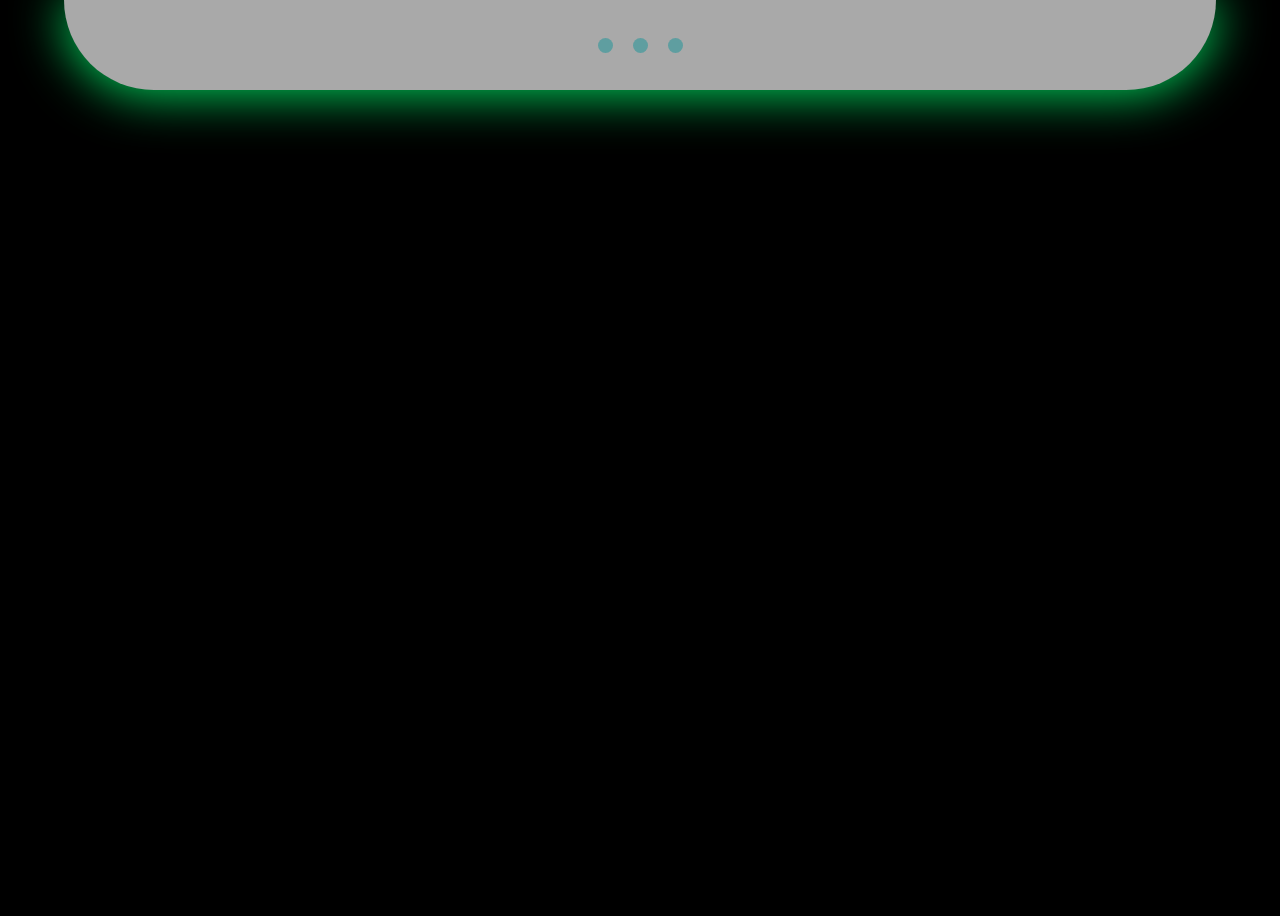
<file: animation/index.html>
<!DOCTYPE html>
<html lang="en">
<head>
    <meta charset="UTF-8">
    <meta name="viewport" content="width=device-width, initial-scale=1.0">
    <link rel="stylesheet" href="style.css">
    <title>Document</title>
</head>
<body>
    <header>
        <nav>
            <a href="#clock">
                <div class="reference" id="reference-clock"></div>
            </a>
            <a href="#digital-clock">
                <div class="reference"></div>
            </a>
            <a href="#other">
                <div class="reference"></div>
            </a>
        </nav>
    </header>
    <div class="wrapper" id="clock">
        <div class="clock">
            <div class="clock-hand clock-second"></div>
            <div class="clock-hand clock-minute"></div>
            <div class="clock-hand clock-hour">
                <div class="clock-center"></div>
            </div>
        </div>
    </div>
    <div class="wrapper" id="digital-clock">
        <div class="digital-clock">
            <div class="numbers"><div class="digital-hour-d">000001111122</div></div>
            <div class="numbers"><div class="digital-hour-ed">012345678901234567890123</div></div>
            <div class="numbers digital-split">:</div>
            <div class="numbers"><div class="digital-minute-d">012345</div></div>
            <div class="numbers"><div class="digital-minute-ed">0123456789</div></div>
            <div class="numbers digital-split">:</div>
            <div class="numbers"><div class="digital-second-d">012345</div></div>
            <div class="numbers"><div class="digital-second-ed">0123456789</div></div>
        </div>
    </div>
    <div class="wrapper" id="other">
        <div id="obj1"></div>
        <div class="control">
            <div class="animation-start" id="start-jump"></div>
            <div class="animation-start" id="start-jump-circle"></div>
        </div>
    </div>
</body>
</html>
</file>
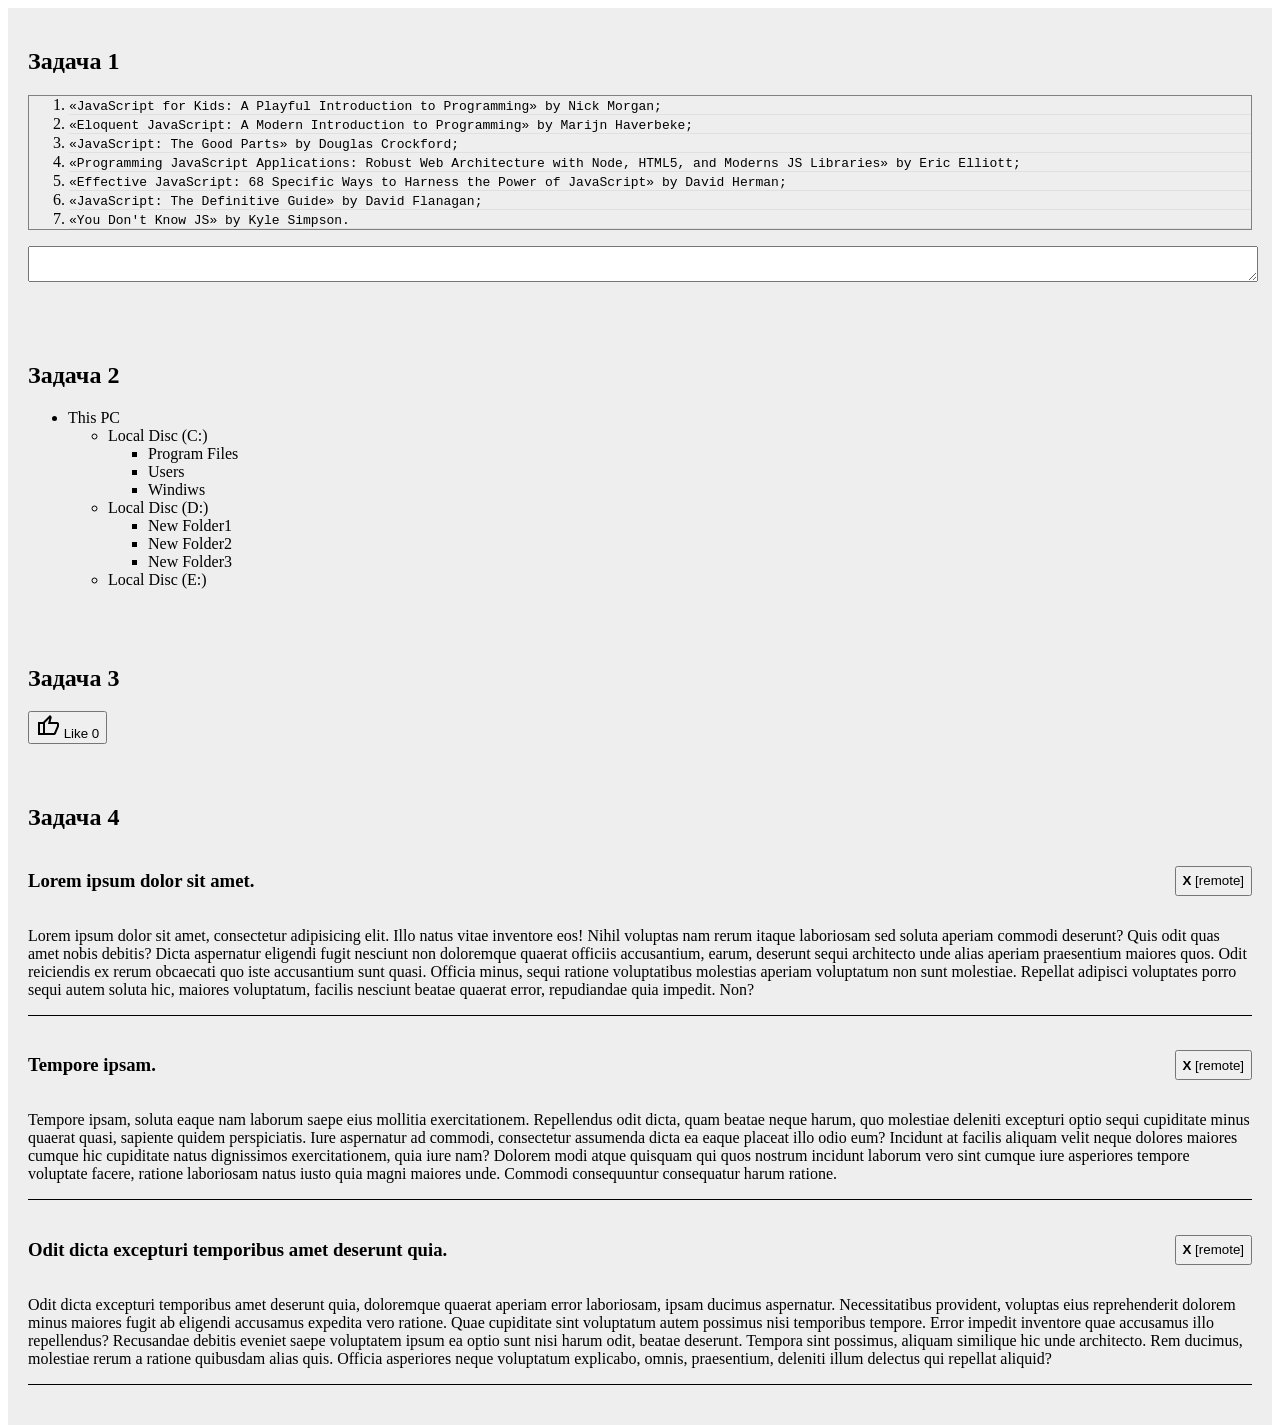
<file: event/index.html>
<!DOCTYPE html>
<html lang="en">
<head>
    <meta charset="UTF-8">
    <meta name="viewport" content="width=device-width, initial-scale=1.0">
    <link rel="stylesheet" href="style.css">
    <link rel="stylesheet" href="https://fonts.googleapis.com/css2?family=Material+Symbols+Outlined:opsz,wght,FILL,GRAD@24,400,0,0&icon_names=thumb_up" />
    <title>Event</title>
</head>
<body>
    <div id="menu">
        <p id="menu-add">Добавить элемент</p>
        <p id="menu-addChild">Добавить дочерний элемент</p>
        <p id="menu-rename">Переименовать</p>
        <p id="menu-del">Удалить элемент (и вложения)</p>
    </div>
    <section class="task1">
        <h2>Задача 1</h2>
        <ol id="listBooks">
            <li><p>«JavaScript for Kids: A Playful Introduction to Programming» by Nick Morgan;</p></li>
            <li><p>«Eloquent JavaScript: A Modern Introduction to Programming» by Marijn Haverbeke;</p></li>
            <li><p>«JavaScript: The Good Parts» by Douglas Crockford;</p></li>
            <li><p>«Programming JavaScript Applications: Robust Web Architecture with Node, HTML5, and Moderns JS Libraries» by Eric Elliott;</p></li>
            <li><p>«Effective JavaScript: 68 Specific Ways to Harness the Power of JavaScript» by David Herman;</p></li>
            <li><p>«JavaScript: The Definitive Guide» by David Flanagan;</p></li>
            <li><p>«You Don't Know JS» by Kyle Simpson.</p></li>
        </ol>
        <textarea></textarea>
        <p></p>
    </section>

    <section class="task2">
        <h2>Задача 2</h2>
        <ul id="tree">
            <li><span>This PC</span>
                <ul>
                    <li><span>Local Disc (C:)</span>
                        <ul>
                            <li><span>Program Files</span></li>
                            <li><span>Users</span></li>
                            <li><span>Windiws</span></li>
                        </ul>
                    </li>
                    <li><span>Local Disc (D:)</span>
                        <ul>
                            <li><span>New Folder1</span></li>
                            <li><span>New Folder2</span></li>
                            <li><span>New Folder3</span></li>
                        </ul>
                    </li>
                    <li><span>Local Disc (E:)</span></li>
                </ul>
            </li>
        </ul>
    </section>

    <section class="task3">
        <h2>Задача 3</h2>
        <button>
            <span class="material-symbols-outlined">
                thumb_up
            </span>
            <span id="task3-button-text"></span>
        </button>
    </section>

    <section class="task4">
        <h2>Задача 4</h2>
        <div class="task4-container">
            <div class="task4-container-top">
                <h3 class="task4-conteiner-top-header">Lorem ipsum dolor sit amet.</h3>
                <button class="task4-conteiner-top-button"><span>X </span>[remote]</button>
            </div>
            <p class="task4-container-bottom">Lorem ipsum dolor sit amet, consectetur adipisicing elit. Illo natus vitae inventore eos! Nihil voluptas nam rerum itaque laboriosam sed soluta aperiam commodi deserunt? Quis odit quas amet nobis debitis?
            Dicta aspernatur eligendi fugit nesciunt non doloremque quaerat officiis accusantium, earum, deserunt sequi architecto unde alias aperiam praesentium maiores quos. Odit reiciendis ex rerum obcaecati quo iste accusantium sunt quasi.
            Officia minus, sequi ratione voluptatibus molestias aperiam voluptatum non sunt molestiae. Repellat adipisci voluptates porro sequi autem soluta hic, maiores voluptatum, facilis nesciunt beatae quaerat error, repudiandae quia impedit. Non?</p>
        </div>

        <div class="task4-container">
            <div class="task4-container-top">
                <h3 class="task4-conteiner-top-header">Tempore ipsam.</h3>
                <button class="task4-conteiner-top-button"><span>X </span>[remote]</button>
            </div>
            <p class="task4-container-bottom">Tempore ipsam, soluta eaque nam laborum saepe eius mollitia exercitationem. Repellendus odit dicta, quam beatae neque harum, quo molestiae deleniti excepturi optio sequi cupiditate minus quaerat quasi, sapiente quidem perspiciatis.
            Iure aspernatur ad commodi, consectetur assumenda dicta ea eaque placeat illo odio eum? Incidunt at facilis aliquam velit neque dolores maiores cumque hic cupiditate natus dignissimos exercitationem, quia iure nam?
            Dolorem modi atque quisquam qui quos nostrum incidunt laborum vero sint cumque iure asperiores tempore voluptate facere, ratione laboriosam natus iusto quia magni maiores unde. Commodi consequuntur consequatur harum ratione.</p>
        </div>

        <div class="task4-container">
            <div class="task4-container-top">
                <h3 class="task4-conteiner-top-header">Odit dicta excepturi temporibus amet deserunt quia.</h3>
                <button class="task4-conteiner-top-button"><span>X </span>[remote]</button>
            </div>
            <p class="task4-container-bottom">Odit dicta excepturi temporibus amet deserunt quia, doloremque quaerat aperiam error laboriosam, ipsam ducimus aspernatur. Necessitatibus provident, voluptas eius reprehenderit dolorem minus maiores fugit ab eligendi accusamus expedita vero ratione.
            Quae cupiditate sint voluptatum autem possimus nisi temporibus tempore. Error impedit inventore quae accusamus illo repellendus? Recusandae debitis eveniet saepe voluptatem ipsum ea optio sunt nisi harum odit, beatae deserunt.
            Tempora sint possimus, aliquam similique hic unde architecto. Rem ducimus, molestiae rerum a ratione quibusdam alias quis. Officia asperiores neque voluptatum explicabo, omnis, praesentium, deleniti illum delectus qui repellat aliquid?</p>
        </div>

    </section>
    <script src="script.js"></script>
</body>
</html>
</file>
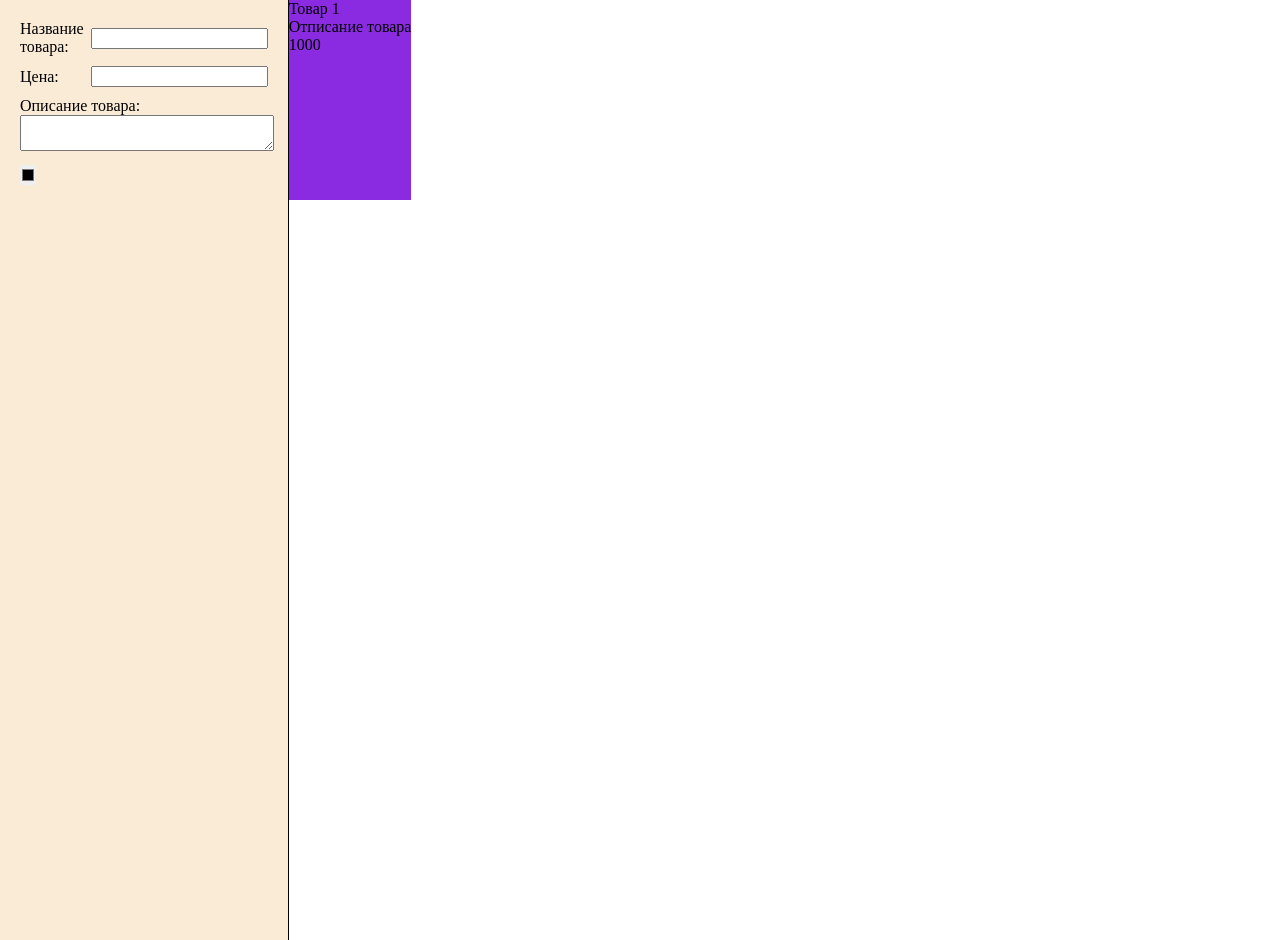
<file: events/index.html>
<!DOCTYPE html>
<html lang="en">
<head>
    <meta charset="UTF-8">
    <meta name="viewport" content="width=device-width, initial-scale=1.0">
    <title>Events</title>
    <link rel="stylesheet" href="style.css">
</head>
<body>
    <form class="controlPanel" id="form">
        <div class="controlPanel-conteinerName">
            <label for="name">Название товара:</label>
            <input type="text" id="name" required>
        </div>
        <div class="controlPanel-conteinerPrice">
            <label for="price">Цена:</label>
            <input type="text" id="price" required>
        </div>
        <div class="controlPanel-conteinerDescription">
            <label for="description">Описание товара:</label>
            <textarea id="description" required></textarea>
        </div>
        <div class="controlPanel-colorPanel">
            <div id="colorSaved" class="controlPanel-colorPanel-saveConteiner"></div>
            <input type="color" id="color">
        </div>
    </form>

    <div class="show">
        <div class="show-card">
            <div class="show-card-img"></div>
            <div class="show-card-name">Товар 1</div>
            <div class="show-card-descript">Отписание товара</div>
            <div class="show-card-descript">1000</div>
        </div>
    </div>

    <script src="script.js"></script>
</body>
</html>
</file>
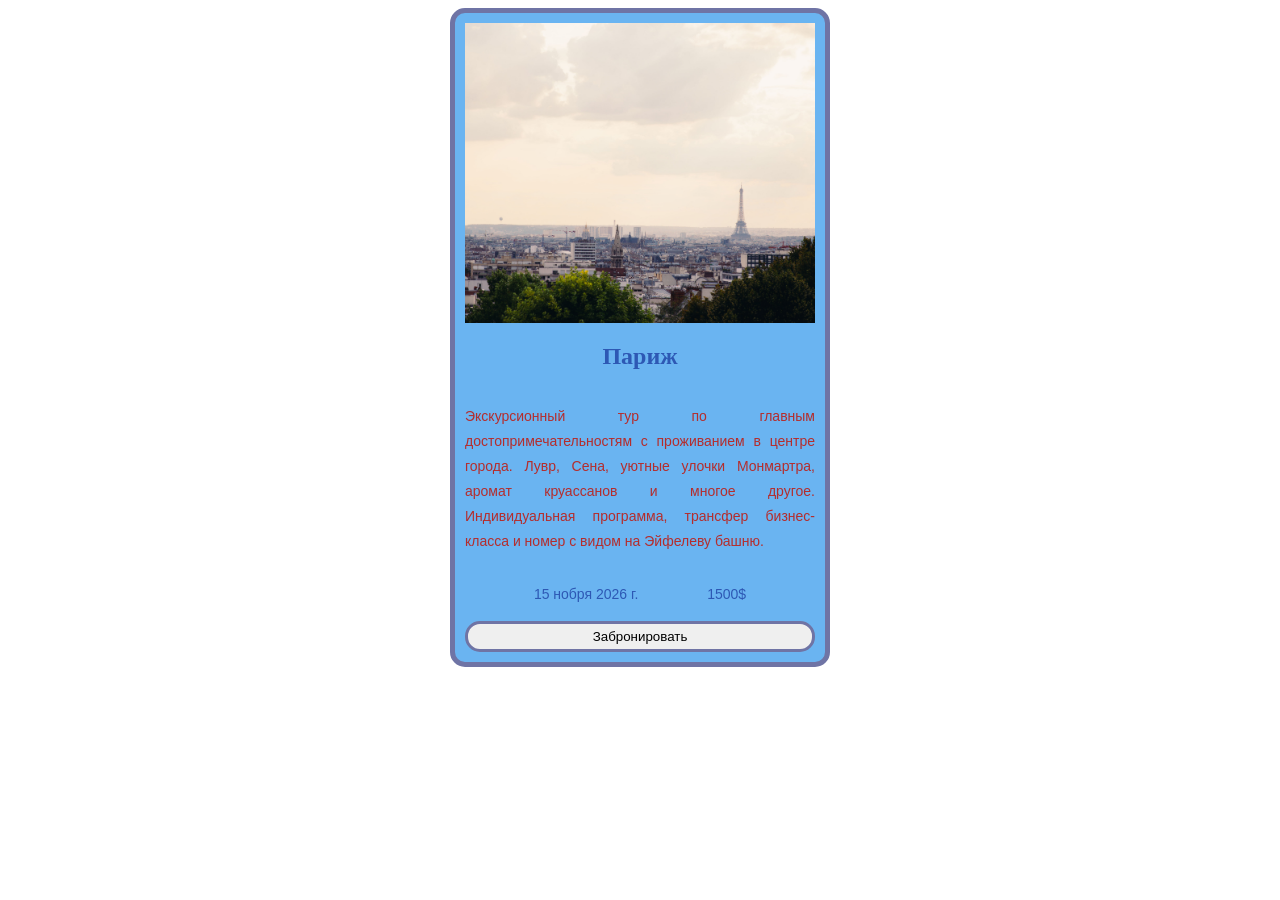
<file: formatirovanie/index.html>
<!DOCTYPE html>
<html lang="en">
<head>
    <meta charset="UTF-8">
    <meta name="viewport" content="width=device-width, initial-scale=1.0">
    <title>Document</title>
    <link rel="stylesheet" href="style.css">
</head>
<body>
    <div class="card">
        <div class="card-top"></div>
        <div class="card-bottom">
            <h2>Париж</h2>
            <p class="card-text">Экскурсионный тур по главным достопримечательностям с проживанием в центре города. Лувр, Сена, уютные улочки Монмартра, аромат круассанов и многое другое. Индивидуальная программа, трансфер бизнес-класса и номер с видом на Эйфелеву башню.</p>
            <div class="card-date-price">
                <p class="card-date">15 нобря 2026 г.</p>
                <p class="card-price">1500$</p>
            </div>
            <button>Забронировать</button>
        </div>
    </div>
</body>
</html>
</file>
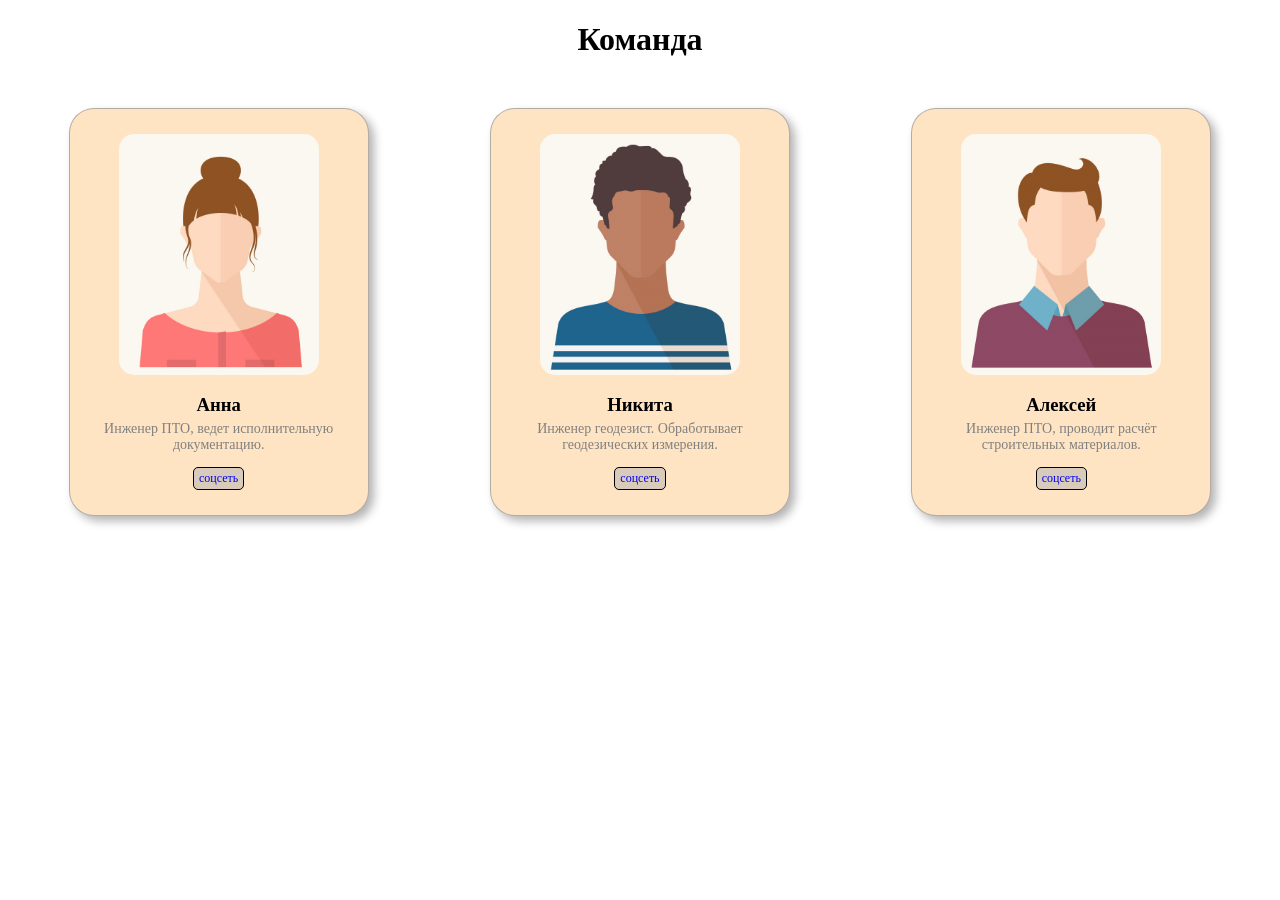
<file: html_css/index.html>
<!DOCTYPE html>
<html lang="en">
<head>
    <meta charset="UTF-8">
    <meta name="viewport" content="width=device-width, initial-scale=1.0">
    <link rel="stylesheet" type="text/css" href="style.css">
    <title>Команда</title>
</head>
<body>
    <h1>Команда</h1>
        <div id="main_div">        
            <div class="user_card">
                <img src="img1.png">
                <h3>Анна</h3>
                <p>Инженер ПТО, ведет исполнительную документацию.</p>
                <a href="https://github.com/Aleksei-Nika">соцсеть</a>
            </div>
            <div class="user_card">
                <img src="img2.png">
                <h3>Никита</h3>
                <p>Инженер геодезист. Обработывает геодезических измерения.</p>
                <a href="https://github.com/Aleksei-Nika">соцсеть</a>
            </div>
            <div class="user_card">
                <img src="img3.png">
                <h3>Алексей</h3>
                <p>Инженер ПТО, проводит расчёт строительных материалов.</p>
                <a href="https://github.com/Aleksei-Nika">соцсеть</a>
            </div>
        </div>    
</body>
</html>
</file>
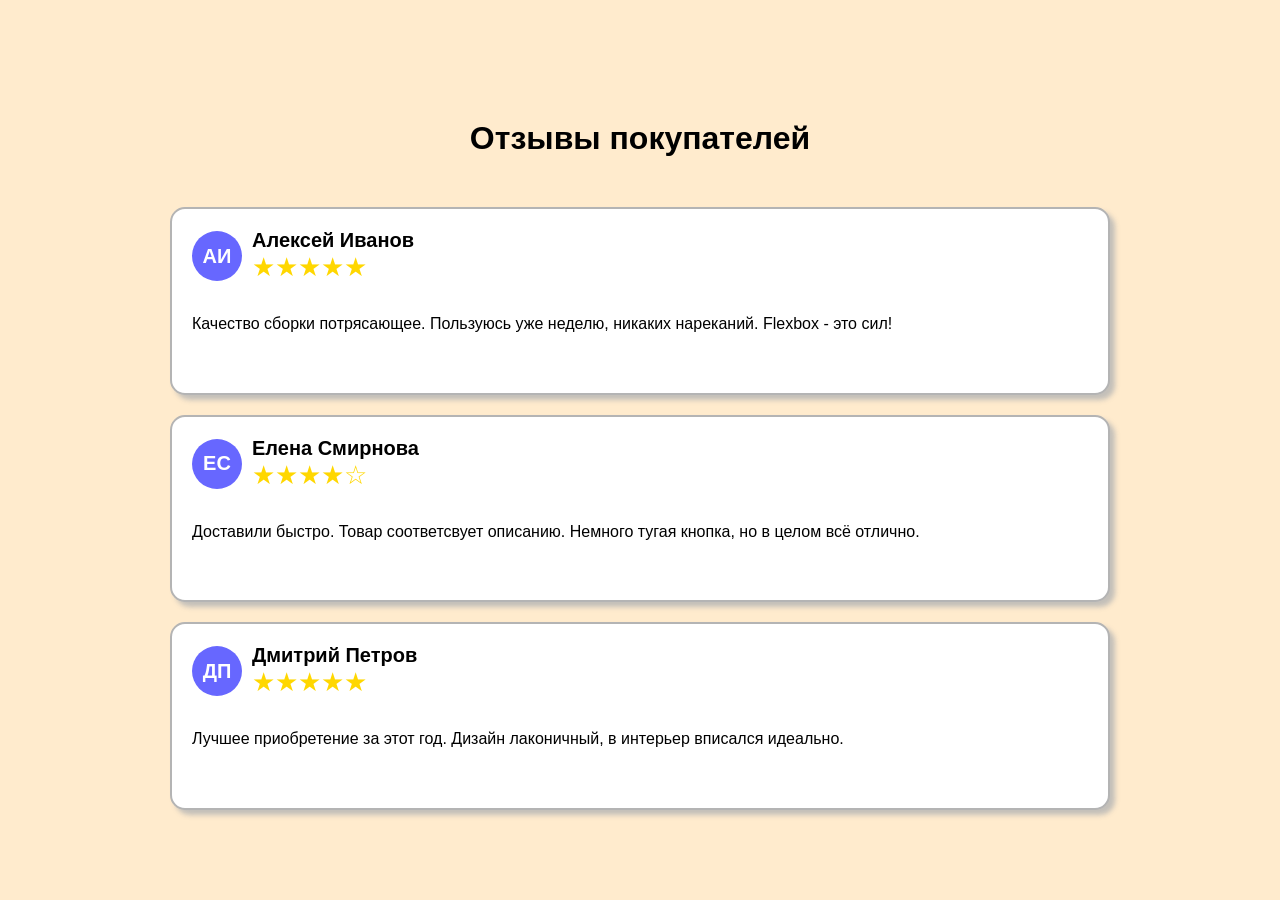
<file: reviews/index.html>
<!DOCTYPE html>
<html lang="en">
<head>
    <meta charset="UTF-8">
    <meta name="viewport" content="width=device-width, initial-scale=1.0">
    <link rel="stylesheet" href="style.css">
    <title>Отзывы</title>
</head>
<body>
    <main>
        <h1>Отзывы покупателей</h1>
        <div class="card">
            <div class="card-user">
                <div class="card-user-icon">АИ</div>
                <div class="card-user-name">
                    <p class="card-user-name-text">Алексей Иванов</p>
                    <p class="card-user-name-rating">★★★★★</p>
                </div>
            </div>
            <p class="card-content">Качество сборки потрясающее. Пользуюсь уже неделю, никаких нареканий. Flexbox - это сил!</p>
        </div>
        <div class="card">
            <div class="card-user">
                <div class="card-user-icon">ЕС</div>
                <div class="card-user-name">
                    <p class="card-user-name-text">Елена Смирнова</p>
                    <p class="card-user-name-rating">★★★★☆</p>
                </div>
            </div>
            <p class="card-content">Доставили быстро. Товар соответсвует описанию. Немного тугая кнопка, но в целом всё отлично.</p>
        </div>
        <div class="card">
            <div class="card-user">
                <div class="card-user-icon">ДП</div>
                <div class="card-user-name">
                    <p class="card-user-name-text">Дмитрий Петров</p>
                    <p class="card-user-name-rating">★★★★★</p>
                </div>
            </div>
            <p class="card-content">Лучшее приобретение за этот год. Дизайн лаконичный, в интерьер вписался идеально.</p>
        </div>
    </main>
</body>
</html>
</file>
<file: animation/style.css>
body {
    height: 100vh;
    display: flex;
    flex-direction: column;
    justify-content: center;
    align-items: center;
    background-color: black;
}

header {
    height: 10vh;
    width: 90vw;
    display: flex;
    justify-content: center;
    position: fixed;
    top: 0;
    left: 5vw;
    background-color: darkgrey;
    border-radius: 0 0 100px 100px;
    box-shadow: 0px 3px 50px 1px rgb(1, 216, 94);
}

nav {
    display: flex;
    justify-content: center;
    align-items: center;
    gap: 20px;
}

.reference {
    width: 15px;
    height: 15px;
    border-radius: 50%;
    background-color: cadetblue;
}

a:hover .reference {
    background-color: rgb(131, 214, 216);
}

.wrapper {
    height: 80vh;
    display: flex;
    flex-direction: column;
    justify-content: center;
}

#clock {
    display: none;
}

#digital-clock {
    display: none;
}

#other {
    display: none;
}

#clock:target {
    display: flex;
}

#digital-clock:target {
    display: flex;
}

#other:target {
    display: flex;
    position: fixed;
}

/* Вариант первый. Часы со стрелкой */
.clock {
    position: relative;
    background-color: white;
    border: 10px solid darkcyan;
    width: 300px;
    height: 300px;
    border-radius: 50%;
}

.clock-hand {
    position: absolute;
    left: 50%;
    top: 50%;
    width: 0;
    transform-origin: center top;
    border-radius: 150px;
}

.clock-center {
    border: 8px solid darkgrey;
    border-radius: 50%;
    transform: translate(-8px, -8px);
}

.clock-second {
    height: 40%;
    border: 1px solid black;
    animation: ani-hand 6s linear infinite;
}

.clock-minute {
    height: 30%;
    border: 1.5px solid gray;
    animation: ani-hand 360s steps(60) infinite;
}

.clock-hour {
    height: 25%;
    border: 2px solid darkgrey;
    animation: ani-hand 4320s linear infinite;
}

@keyframes ani-hand {
    0% {transform: translate(-50%, 0) rotate(180deg);}
    100% {transform: translate(-50%, 0) rotate(540deg);}
}

.clock:hover .clock-second{
    animation-duration: 1s;
}

/* Вариант второй. Цифровые часы */
.digital-clock {
    display: flex;
    justify-content: center;
    align-items: center;
    gap: 15px;
    background-color: rgb(40, 40, 40);
    box-shadow: 0px 0px 50px 1px rgb(1, 216, 94);
    width: 600px;
    height: 200px;
    border-radius: 50px;
}

.numbers {
    font-family: monospace;
    font-weight: bold;
    font-size: 100px;
    width: 53px;
    color: rgb(0, 255, 110);
    overflow: hidden;
}


.digital-hour-ed {
    display: inline-block;
    white-space: nowrap;
    line-height: 1;
    animation: ani-digital-clock-ed 86400ms steps(24) infinite;
}

.digital-hour-d {
    display: inline-block;
    white-space: nowrap;
    line-height: 1;
    animation: ani-digital-clock-d 86400ms steps(12) infinite;
}

.digital-minute-ed {
    display: inline-block;
    white-space: nowrap;
    line-height: 1;
    animation: ani-digital-clock-ed 600ms steps(10) infinite;
}

.digital-minute-d {
    display: inline-block;
    white-space: nowrap;
    line-height: 1;
    animation: ani-digital-clock-d 3600ms steps(6) infinite;
}

.digital-second-ed{
    display: inline-block;
    white-space: nowrap;
    line-height: 1;
    animation: ani-digital-clock-ed 10ms steps(10) infinite;
}

.digital-second-d{
    display: inline-block;
    white-space: nowrap;
    line-height: 1;
    animation: ani-digital-clock-d 60ms steps(6) infinite;
}

.digital-split {
    animation: ani-digital-clock-split 1200ms steps(1) infinite;
}

@keyframes ani-digital-clock-ed {
    0% {transform: translateX(0);}
    100% {transform: translateX(-100%); }
}

@keyframes ani-digital-clock-d {
    0% {transform: translateX(0);}
    100% {transform: translateX(-100%); }
}

@keyframes ani-digital-clock-split {
    0% {color:  rgb(0, 255, 110);;}
    50% {color:  rgb(40, 40, 40); }
    100% {color: rgb(0, 255, 110);}
}

/* Другое */

.control {
    margin-top: 100px;
    display: flex;
    justify-content: center;
    gap: 20px;
}

.animation-start {
    width: 15px;
    height: 15px;
    border-radius: 50%;
    background-color: cadetblue;
}

.animation-start:hover {
    background-color: rgb(0, 255, 110);
}

#other:has(#start-jump:hover) #obj1{
    transform-origin: center bottom;
    animation: jump 1.0s linear infinite ;
}

#other:has(#start-jump-circle:hover) #obj1{
    animation: jump-circle 1.0s linear alternate infinite ;
}

#obj1 {
    width: 200px;
    height: 200px;
    background-color: rgb(40, 40, 40);
    box-shadow: 0px 0px 50px 1px rgb(1, 216, 94);
}

@keyframes jump {
    0% { transform: scale(1) translateY(0);}
    15% { transform: scale(1.55, 0.45) translateY(0);}
    30% { transform: scale(0.65, 1.35) translateY(0);}
    50% { transform: scale(1.35, 0.65) translateY(-200%);}
    70% { transform: scale(1.0, 1.0) translateY(0);}
    85% { transform: scale(1.35, 0.65) translateY(0);}
    100% { transform: scale(1) translateY(0);}
}

@keyframes jump-circle{
    0% {}
    50% {transform: rotate(180deg);}
    /* 75% {transform: rotate(360deg); border-radius: 50%;} */
    100% {transform: rotate(360deg); border-radius: 50%;}
}
</file>
<file: event/style.css>
section {
    background-color: #eee;
    padding: 20px;
}

#listBooks {
    min-height: 20px;
    border: 1px solid gray;
}

#listBooks li {
    border-bottom: 1px solid #e0e0e0;
}

#listBooks li p{
    font-family: monospace;
    margin: 0;
}

.task1 textarea{
    font-family: monospace;
    width: 100%;
}

#tree li span{
    cursor: pointer;
}

#tree li span:hover {
    font-weight: bold;
}

#menu {
    display: none;
    flex-direction: column;
    gap: 3px;
    position: absolute;
    width: 15vw;
    background-color: rgba(0, 0, 0, 0.725);
    border: 1px solid black;
    border-radius: 7px;
    padding: 5px;
}

#menu p {
    padding: 3px;
    font-size: 12px;
    margin: 0;
    color: white;
    cursor: pointer;
}

#menu p:hover {
    background-color: black;
    border-radius: 2px;
}

.task4-container {
    display: flex;
    flex-direction: column;
    border-bottom: 1px solid black;
    margin-bottom: 20px;
}

.task4-conteiner-top-button {
    height: 30px;
}

.task4-conteiner-top-button span{
    font-weight: bold;
}

.task4-container-top {
    display: flex;
    justify-content: space-between;
    align-items: center;
}
</file>
<file: events/style.css>
body {
    padding: 0;
    margin: 0;
    display: flex;
}

.controlPanel{
    width: 20%;
    height: 100vh;
    display: flex;
    flex-direction: column;
    gap: 10px;
    padding: 20px;
    margin: 0;
    background-color: antiquewhite;
    border-right: solid 1px;
}

.controlPanel-conteinerName, .controlPanel-conteinerPrice{
    display: flex;
    gap: 5px;
    justify-content: space-between;
    align-items: center;
    width: 100%
}

.controlPanel-conteinerDescription{
    flex-direction: column;
    width: 100%
}

.controlPanel-conteinerDescription textarea{
    width: 100% !important; /*без !important не работат*/
}

.controlPanel-colorPanel input{
    width: 16px;
    height: 20px;
    padding: 0;
    border: none;
}

.controlPanel-colorPanel-saveConteiner {
    display: flex;
    flex-wrap: wrap;
    gap: 5px;
}

.controlPanel-colorPanel-saveConteiner-colorsSaved {
    width: 15px;
    height: 15px;
    border-radius: 50%;
}

.show {
    width: 80%;
    display:flex;
}

.show-card {
    background-color: blueviolet;
    height: 200px;
    
}
</file>
<file: formatirovanie/style.css>
.card {
    margin: auto;
    width: 350px;
    padding: 10px;
    border: 5px solid rgb(111, 116, 165);
    border-radius: 15px;
    background-color: rgb(106, 180, 241);
}

.card-top {
    background-image: url(image/paris-haze.jpg);
    background-position: center;
    background-size: cover;
    height: 300px;
}

.card-bottom {
    display: flex;
    flex-direction: column;
}

.card-bottom h2 {
    text-align: center;
    color: rgb(45, 88, 180)
}

.card-bottom p {
    font-family:'Franklin Gothic Medium', 'Arial Narrow', Arial, sans-serif;
    text-align: justify;
    font-size: 14px;
    line-height: 25px;
    color: rgb(180, 45, 45);
}

.card-date-price{
    display: flex;
    justify-content: space-evenly;
}

.card-bottom button {
    align-items: center;
    padding: 5px;
    border-radius: 15px;
    border: 3px solid rgb(111, 116, 165);
}

.card-date-price p{
    color: rgb(45, 88, 180);
}

.card-bottom button:hover {
    color: rgb(168, 238, 255);
    background-color: grey;
    border: 3px solid rgb(168, 238, 255);
    transition: 0.5s;
}

.card:hover {
    box-shadow: 10px 5px 10px -5px rgb(56, 119, 138);
    transition: 0.3s;
}
</file>
<file: html_css/style.css>
h1 {
    text-align: center;
}

#main_div {
    display: flex;
    margin-top: 50px;
}

.user_card {
    background-color: bisque;
    width: 300px;
    padding: 25px;
    border: 1px solid;
    border-color: rgba(153, 153, 153, 0.745);
    border-radius: 25px;
    margin: auto;
    box-sizing: border-box;
    box-shadow: 5px 5px 10px rgba(0, 0, 0, 0.3);
}

.user_card img {
    width: 200px;
    border-radius: 15px;
    display: block;
    margin: auto;
}

.user_card h3 {
    text-align: center;
    margin-bottom: 5px;
}

.user_card p {
    text-align: center;
    font-size: 14px;
    margin-top: 5px;
    color: grey;
}

.user_card a{
    width: fit-content;
    display: block;
    margin: auto;
    background-color: rgba(179, 179, 179, 0.5);
    border-color: rgb(0, 0, 0);
    border-style: solid;
    border-width: 1px;
    border-radius: 5px;
    padding: 3px 5px;
    font-size: 12px;
    text-decoration: none;
}
</file>
<file: reviews/style.css>
body {
    background-color: blanchedalmond;
    display: flex;
    justify-content: center;
    align-items: center;
    min-height: 100vh;
    margin: 0;  
}

main {
    display: flex;
    flex-direction: column;
    align-items: center;
    gap: 20px;
    width: 70%;
    min-height: 80vh;
}

h1 {
    font-family: Arial, Helvetica, sans-serif;
    margin: 30px;
}

.card {
    display: flex;
    flex-direction: column;
    gap: 10px;
    width: 100%;
    padding: 20px;
    background-color: white;
    border: 2px solid rgb(180, 180, 180);
    border-radius: 15px;
    box-shadow: 5px 5px 5px rgba(180, 180, 180, 0.8);
    flex-basis: auto;
    flex-grow: 1;
}

.card-user {
    display: flex;
    align-items: center;
    gap: 10px;

}

.card-user-icon {
    width: 50px;
    height: 50px;
    display: flex;
    justify-content: center;
    align-items: center;
    background-color: rgb(103, 103, 255);
    border-radius: 50%;
    color: white;
    font-family: Arial, Helvetica, sans-serif;
    font-weight: bold;
    font-size: 20px;
}

.card-user-name-text {
    font-family: Arial, Helvetica, sans-serif;
    font-weight: bold;
    font-size: 20px;
    margin: 0;
}

.card-user-name-rating {
    font-size: 26px;
    color: gold;
    margin: 0;
}

.card-content {
    font-family: Verdana, Geneva, Tahoma, sans-serif;
    line-height: 30px;
}
</file>
